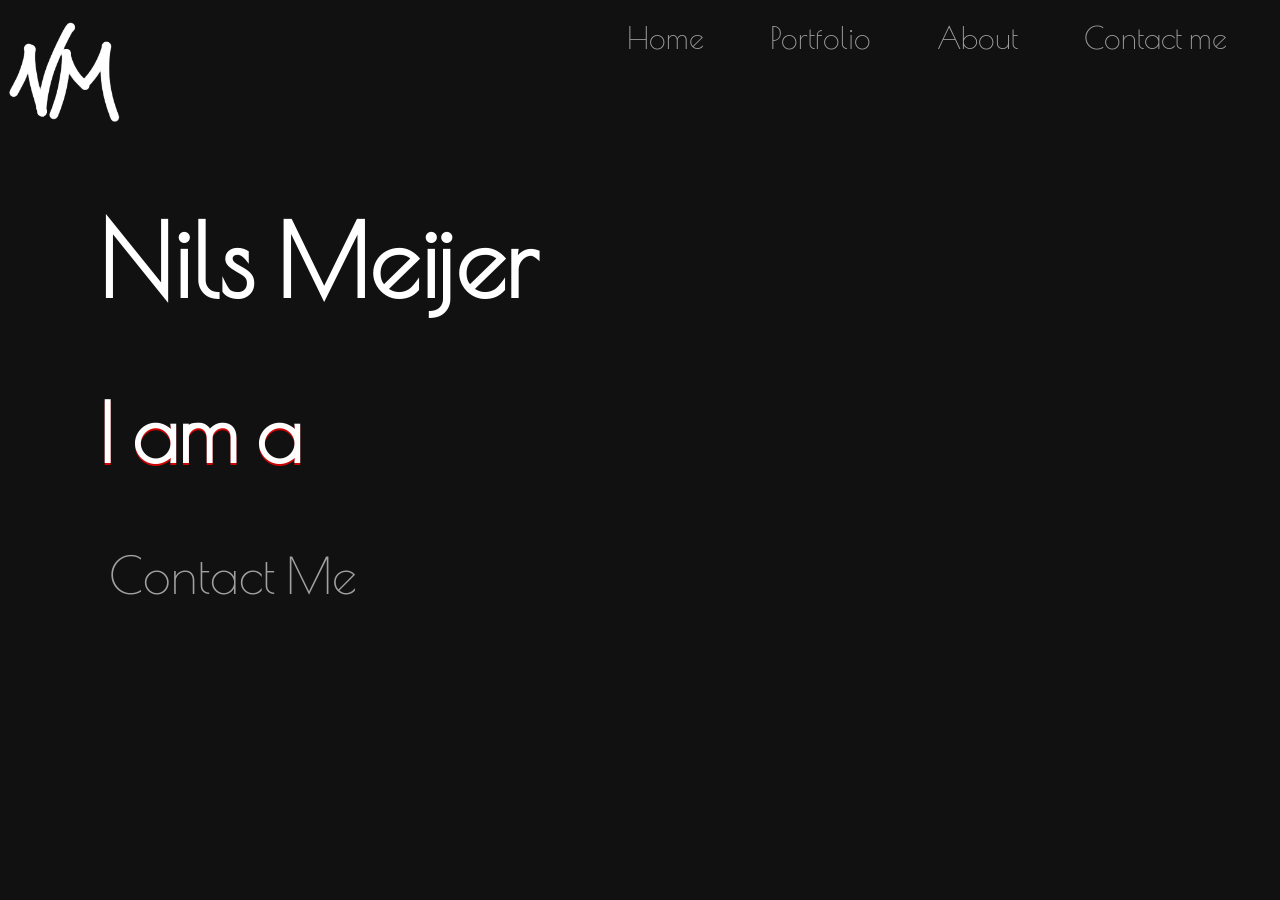
<file: html/index.html>
<!DOCTYPE html>
<html lang="en">

<head>
    <meta charset="UTF-8">
    <meta name="viewport" content="width=device-width, initial-scale=1.0">
    <link rel="stylesheet" type="text/css" href="../style.css">
    <title>Nils Meijer | Home</title>
</head>

<body>
    <div class="index-container">

        <header>
            <div class="logo-container">
                <img src="../Images/logo.png" alt="logo">
            </div>
        </header>

        <nav class="menu">
            <ul>
                <li><a class="nav-link" href="index.html"> Home</a> </li>
                <li><a class="nav-link" href="portfolio.html"> Portfolio</a> </li>
                <li><a class="nav-link" href="about-me.html"> About</a></li>
                <li><a class="nav-link" href="contact-me.html"> Contact me</a></li>
            </ul>
        </nav>

        <main>
            <div class="introduction">
                <h1>Nils Meijer</h1>
                <h2>I am a 
                    <span></span>
                </h2>
                <a class="contact-button" href="contact-me.html">Contact Me</a>
            </div>

        </main>
    </div>
</body>

</html>
</file>
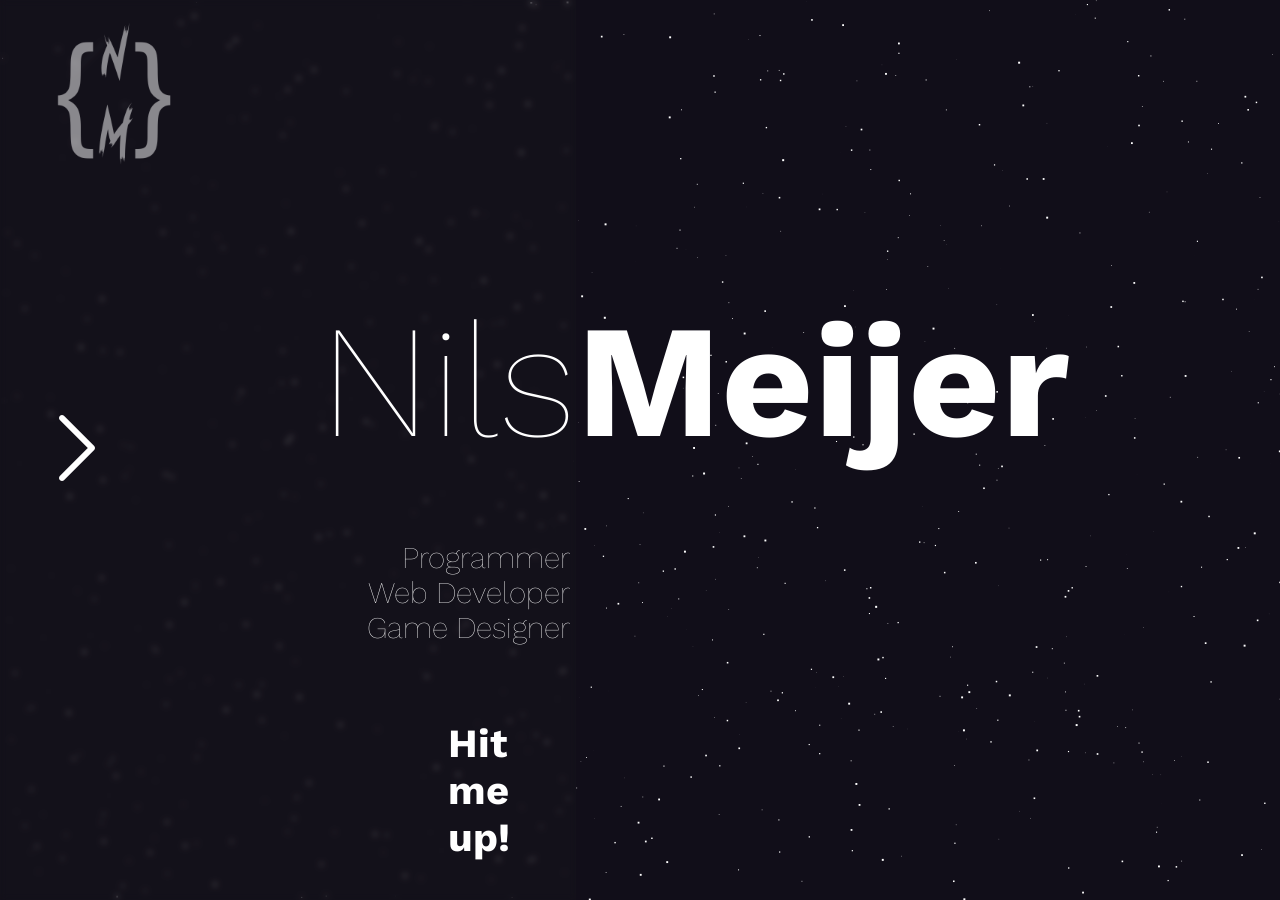
<file: Website/html/index.html>
<!DOCTYPE html>
<html lang="en">

<head>
    <meta charset="UTF-8">
    <meta name="viewport" content="width=device-width, initial-scale=1.0">
    <link rel="stylesheet" href="https://cdnjs.cloudflare.com/ajax/libs/font-awesome/4.7.0/css/font-awesome.min.css">
    <link rel="stylesheet" type="text/css" href="css/style.css">
    <link rel="stylesheet" type="text/css" href="css/menu-style.css">
    <link rel="stylesheet" type="text/css" href="css/index-style.css">
    <link rel="icon" href="logo.png">
    <script src="../Javascript/menuActivation.js"></script>
    <title>Nils Meijer | Home</title>
</head>

<body>
    <canvas id="bgCanvas"></canvas>
    <script src="../Javascript/background.js"></script>
    <header>
        <nav class="navbar">
            <div class="arrow">
                <img src="icons8-expand-arrow-128.png">
            </div>
            <ul class="navbar-nav">
                <li class="nav-item">
                    <a href="index.html" class="nav-link">
                        <i class="fa fa-home" style="font-size: 75px;"></i>
                        <span class="link-text">Home</span>
                    </a>
                </li>

                <li class="nav-item">
                    <a href="portfolio.html" class="nav-link">
                        <i class="fa fa-code" style="font-size: 75px;"></i>
                        <span class="link-text">Portfolio</span>
                    </a>
                </li>

                <li class="nav-item">
                    <a href="about-me.html" class="nav-link">
                        <i class="fa fa-address-card" style="font-size: 85px;"></i>
                        <span class="link-text">About me</span>
                    </a>
                </li>

                <li class="nav-item">
                    <a href="contact-me.html" class="nav-link">
                        <i class="fa fa-envelope" style="font-size: 75px;"></i>
                        <span class="link-text">Contact</span>
                    </a>
                </li>
            </ul>
        </nav>
    </nav>

    <nav class="navbar-mobile">
        <button class="hamburger" onclick="showMenu()">
            <img src="hamburger.png">
        </button>
        <ul class="navbar-nav-mobile">
            <li class="nav-item-mobile">
                <a href="index.html" class="nav-link-mobile">
                    <i class="fa fa-home" style="font-size: 75px;"></i>
                    <span class="link-text-mobile">Home</span>
                </a>
            </li>

            <li class="nav-item-mobile">
                <a href="portfolio.html" class="nav-link-mobile">
                    <i class="fa fa-code" style="font-size: 75px;"></i>
                    <span class="link-text-mobile">Portfolio</span>
                </a>
            </li>

            <li class="nav-item-mobile">
                <a href="about-me.html" class="nav-link-mobile">
                    <i class="fa fa-address-card" style="font-size: 75px;"></i>
                    <span class="link-text-mobile">About me</span>
                </a>
            </li>

            <li class="nav-item-mobile">
                <a href="contact-me.html" class="nav-link-mobile">
                    <i class="fa fa-envelope" style="font-size: 75px;"></i>
                    <span class="link-text-mobile">Contact</span>
                </a>
            </li>
        </ul>
    </nav>
    </header>

    <div class="content-container">
        <div class="blurred-background"></div>

        <div class="logo">
            <a href="index.html" class="nav-link">
                <img src="logo.png" style="width:150px ">
            </a>
        </div>
        
        <div class="introduction">
            <h1 id="first-name">Nils</h1>
            <h1 id="sur-name">Meijer</h1>
            <div id="professions">
                Programmer
                <br>
                Web Developer
                <br>
                Game Designer
            </div>
        </div>

        <a id="contact-button" href="contact-me.html">
            Hit me up!
        </a>
    </div>
</body>
</html>
</file>
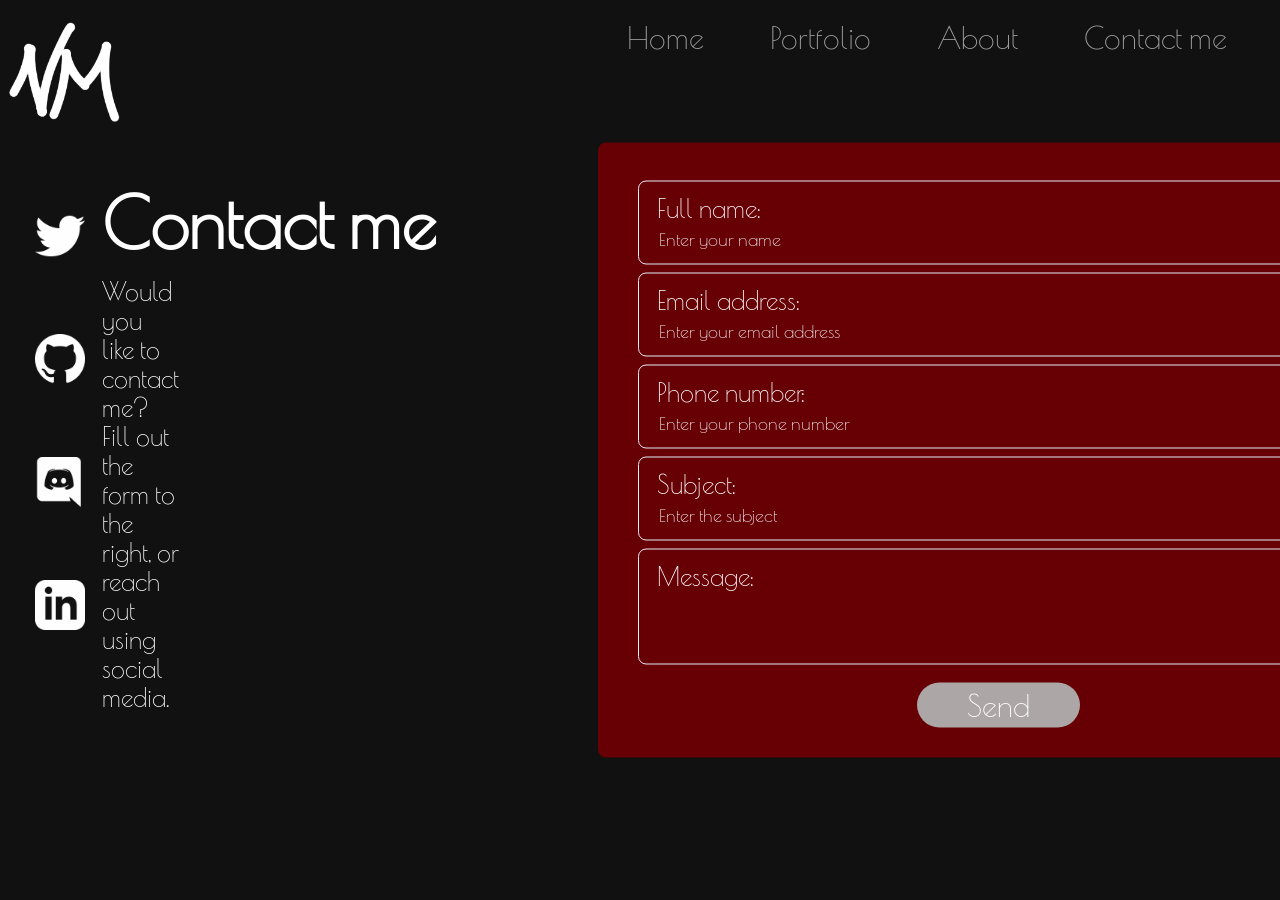
<file: html/contact-me.html>
<!DOCTYPE html>
<html lang="en">

<head>
    <meta charset="UTF-8">
    <meta name="viewport" content="width=device-width, initial-scale=1.0">
    <link rel="stylesheet" type="text/css" href="../style.css">
    <title>Nils Meijer | Contact me</title>
</head>

<body>
    <header>
        <div class="logo-container">
            <img src="../Images/logo.png" alt="logo">
        </div>
    </header>

    <nav class="menu">
        <ul>
            <li><a class="nav-link" href="index.html"> Home</a> </li>
            <li><a class="nav-link" href="portfolio.html"> Portfolio</a> </li>
            <li><a class="nav-link" href="about-me.html"> About</a> </li>
            <li><a class="nav-link" href="contact-me.html"> Contact me</a> </li>
        </ul>
    </nav>

    <main>
        <div class="contact-me">
            <h1>Contact me</h1>
            <p>Would you like to contact me? Fill out the form to the right, or reach out using social media.</p>
            <div class="social-media">
                <ul>
                    <a href="https://twitter.com/NilsGMeijer">
                        <li> <img class="twitter" src="../Images/twitter.png" alt="twitter"> </li>
                    </a>

                    <a href="https://github.com/ngmeijer">
                        <li> <img class="github" src="../Images/github.png" alt="github"> </li>
                    </a>

                    <li> <img class="discord" src="../Images/discord.png" alt="discord"> </li>

                    <a href="https://www.linkedin.com/in/nils-meijer-2a26611a6/">
                        <li> <img class="linkedin" src="../Images/linkedin.png" alt="linkedin"> </li>
                    </a>
                </ul>
            </div>
        </div>

        <div class="contact-form">
            <div class="textbox">
                <label>Full name: </label>
                <input type="text" name="" value="" placeholder="Enter your name">
            </div>

            <div class="textbox">
                <label>Email address: </label>
                <input type="text" name="" value="" placeholder="Enter your email address">
            </div>

            <div class="textbox">
                <label>Phone number: </label>
                <input type="text" name="" value="" placeholder="Enter your phone number">
            </div>

            <div class="textbox">
                <label>Subject: </label>
                <input type="text" name="" value="" placeholder="Enter the subject">
            </div>

            <div class="textbox">
                <label>Message: </label>
                <textarea></textarea>
            </div>
            <a class="send">Send</a>
        </div>
    </main>
</body>

</html>
</file>
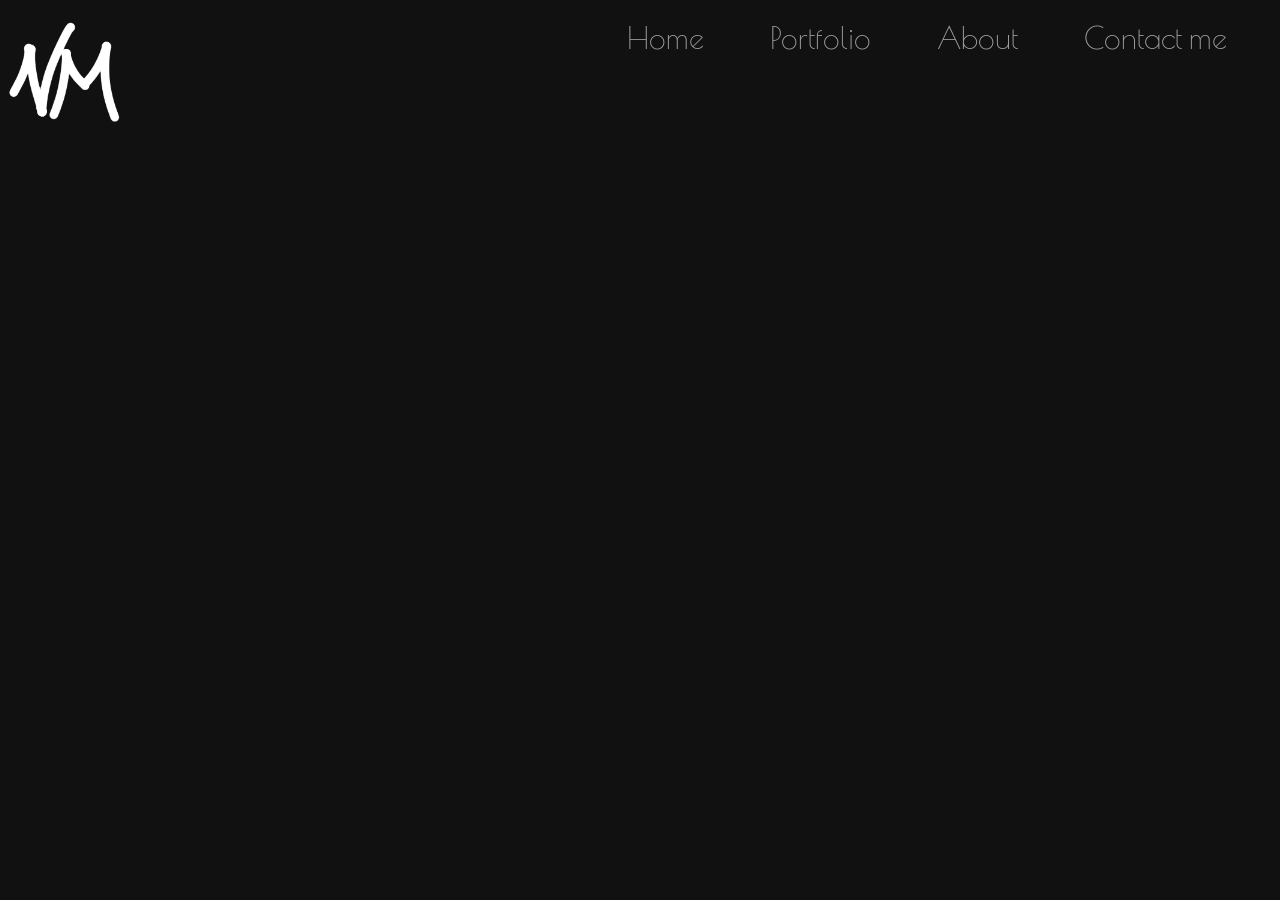
<file: html/portfolio.html>
<!DOCTYPE html>
<html lang="en">

<head>
    <meta charset="UTF-8">
    <meta name="viewport" content="width=device-width, initial-scale=1.0">
    <link rel="stylesheet" type="text/css" href="../style.css">
    <title>Nils Meijer | Portfolio</title>
</head>

<body>
    <div class="project-container">
        <header>
            <div class="logo-container">
                <img src="../Images/logo.png" alt="logo">
            </div>
        </header>

        <nav class="menu">
            <ul>
                <li><a class="nav-link" href="index.html"> Home</a> </li>
                <li><a class="nav-link" href="portfolio.html"> Portfolio</a> </li>
                <li><a class="nav-link" href="about-me.html"> About</a> </li>
                <li><a class="nav-link" href="contact-me.html"> Contact me</a> </li>
            </ul>
        </nav>

        <main>
            <div class="projects">
                <h1 test></h1>
            </div>

        </main>
    </div>
</body>

</html>
</file>
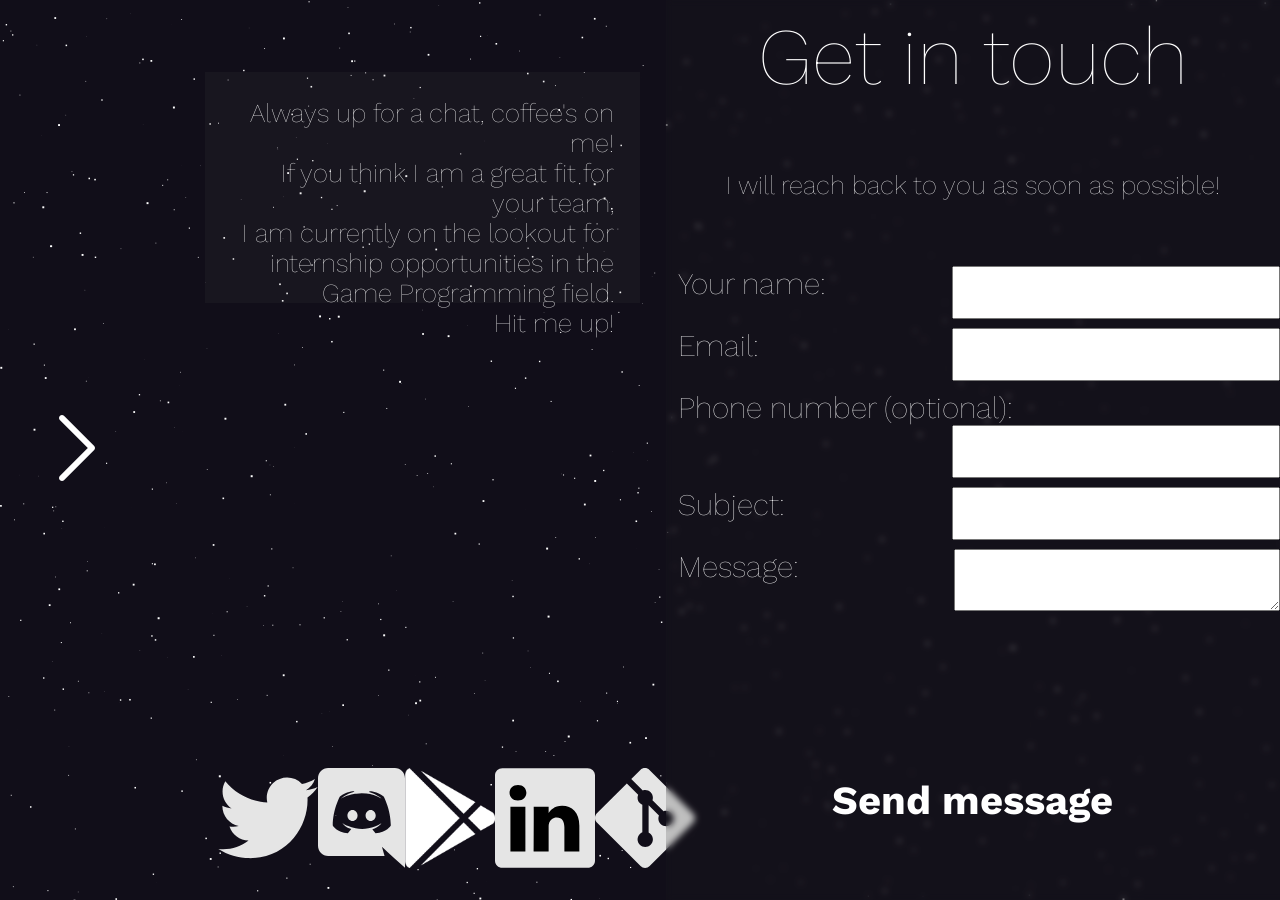
<file: Website/html/contact-me.html>
<!DOCTYPE html>
<html lang="en">
  <head>
    <meta charset="UTF-8" />
    <meta name="viewport" content="width=device-width, initial-scale=1.0" />
    <link
      rel="stylesheet"
      href="https://cdnjs.cloudflare.com/ajax/libs/font-awesome/4.7.0/css/font-awesome.min.css"
    />
    <link rel="stylesheet" type="text/css" href="css/style.css" />
    <link rel="stylesheet" type="text/css" href="css/contact-me-style.css" />
    <link rel="stylesheet" type="text/css" href="css/menu-style.css" />
    <link rel="icon" href="logo.png" />
    <script href="contact-form.php"></script>
    <script src="../Javascript/menuActivation.js"></script>
    <title>Nils Meijer | Contact me</title>
  </head>

  <body>
    <canvas id="bgCanvas"></canvas>
    <script src="../Javascript/background.js"></script>
    <header>
      <nav class="navbar">
        <div class="arrow">
          <img src="icons8-expand-arrow-128.png" />
        </div>
        <ul class="navbar-nav">
          <li class="nav-item">
            <a href="index.html" class="nav-link">
              <i class="fa fa-home" style="font-size: 75px"></i>
              <span class="link-text">Home</span>
            </a>
          </li>

          <li class="nav-item">
            <a href="portfolio.html" class="nav-link">
              <i class="fa fa-code" style="font-size: 75px"></i>
              <span class="link-text">Portfolio</span>
            </a>
          </li>

          <li class="nav-item">
            <a href="about-me.html" class="nav-link">
              <i class="fa fa-address-card" style="font-size: 85px"></i>
              <span class="link-text">About me</span>
            </a>
          </li>

          <li class="nav-item">
            <a href="contact-me.html" class="nav-link">
              <i class="fa fa-envelope" style="font-size: 75px"></i>
              <span class="link-text">Contact</span>
            </a>
          </li>
        </ul>
      </nav>

      <nav class="navbar-mobile">
        <button class="hamburger" onclick="showMenu()">
          <img src="hamburger.png" />
        </button>
        <ul class="navbar-nav-mobile">
          <li class="nav-item-mobile">
            <a href="index.html" class="nav-link-mobile">
              <i class="fa fa-home" style="font-size: 75px"></i>
              <span class="link-text-mobile">Home</span>
            </a>
          </li>

          <li class="nav-item-mobile">
            <a href="portfolio.html" class="nav-link-mobile">
              <i class="fa fa-code" style="font-size: 75px"></i>
              <span class="link-text-mobile">Portfolio</span>
            </a>
          </li>

          <li class="nav-item-mobile">
            <a href="about-me.html" class="nav-link-mobile">
              <i class="fa fa-address-card" style="font-size: 75px"></i>
              <span class="link-text-mobile">About me</span>
            </a>
          </li>

          <li class="nav-item-mobile">
            <a href="contact-me.html" class="nav-link-mobile">
              <i class="fa fa-envelope" style="font-size: 75px"></i>
              <span class="link-text-mobile">Contact</span>
            </a>
          </li>
        </ul>
      </nav>
    </header>

    <div class="content-container">
      <div id="social-media">
        <div class="platform">
          <img
            src="../Logos/Social Media/twitter.svg"
            height="100"
            width="100"
            color="white"
          />
          <a href="https://twitter.com/NilsGMeijer" target="_blank"></a>
        </div>
        <div class="platform">
          <img src="../Logos/Social Media/discord.svg" height="100" />
          <a target="_blank"></a>
        </div>

        <div class="platform">
          <img src="../Logos/Social Media/playstore.png" height="100" />
          <a
            href="https://play.google.com/store/apps/developer?id=Meijer+Games"
            target="_blank"
          ></a>
        </div>

        <div class="platform">
          <img src="../Logos/Social Media/linkedin.svg" height="100" />
          <a
            href="https://www.linkedin.com/in/nilsmeijer1/"
            target="_blank"
          ></a>
        </div>

        <div class="platform">
          <img src="../Logos/Social Media/git.svg" height="100" />
          <a href="https://github.com/ngmeijer" target="_blank"></a>
        </div>
      </div>

      <div id="invitation">
        <div id="background">
          Always up for a chat, coffee's on me!
          <br />
          If you think I am a great fit for your team, <br />
          I am currently on the lookout for internship opportunities in the Game
          Programming field. <br />
          Hit me up!
        </div>
      </div>

      <form class="contact-form" action="contact-form.php" method="post">
        <div class="cf-background"></div>
        <h1>Get in touch</h1>
        <h2>I will reach back to you as soon as possible!</h2>
        <div class="input-container">
          <label>Your name: </label>
          <input
            type="text"
            class="cf-text"
            name="name"
            placeholder=""
            required
          />
        </div>

        <div class="input-container">
          <label>Email: </label>
          <input
            type="text"
            class="cf-text"
            name="email"
            placeholder=""
            required
          />
        </div>

        <div class="input-container">
          <label>Phone number (optional): </label>
          <input type="text" class="cf-text" name="phone" placeholder="" />
        </div>

        <div class="input-container">
          <label>Subject: </label>
          <input
            type="text"
            class="cf-text"
            name="subject"
            placeholder=""
            required
          />
        </div>

        <div class="input-container">
          <label>Message: </label>
          <textarea
            class="cf-text"
            name="message"
            placeholder=""
            required
          ></textarea>
        </div>

        <button class="cf-button" type="submit" name="submit">
          Send message
        </button>
      </form>
    </div>
  </body>
</html>
</file>
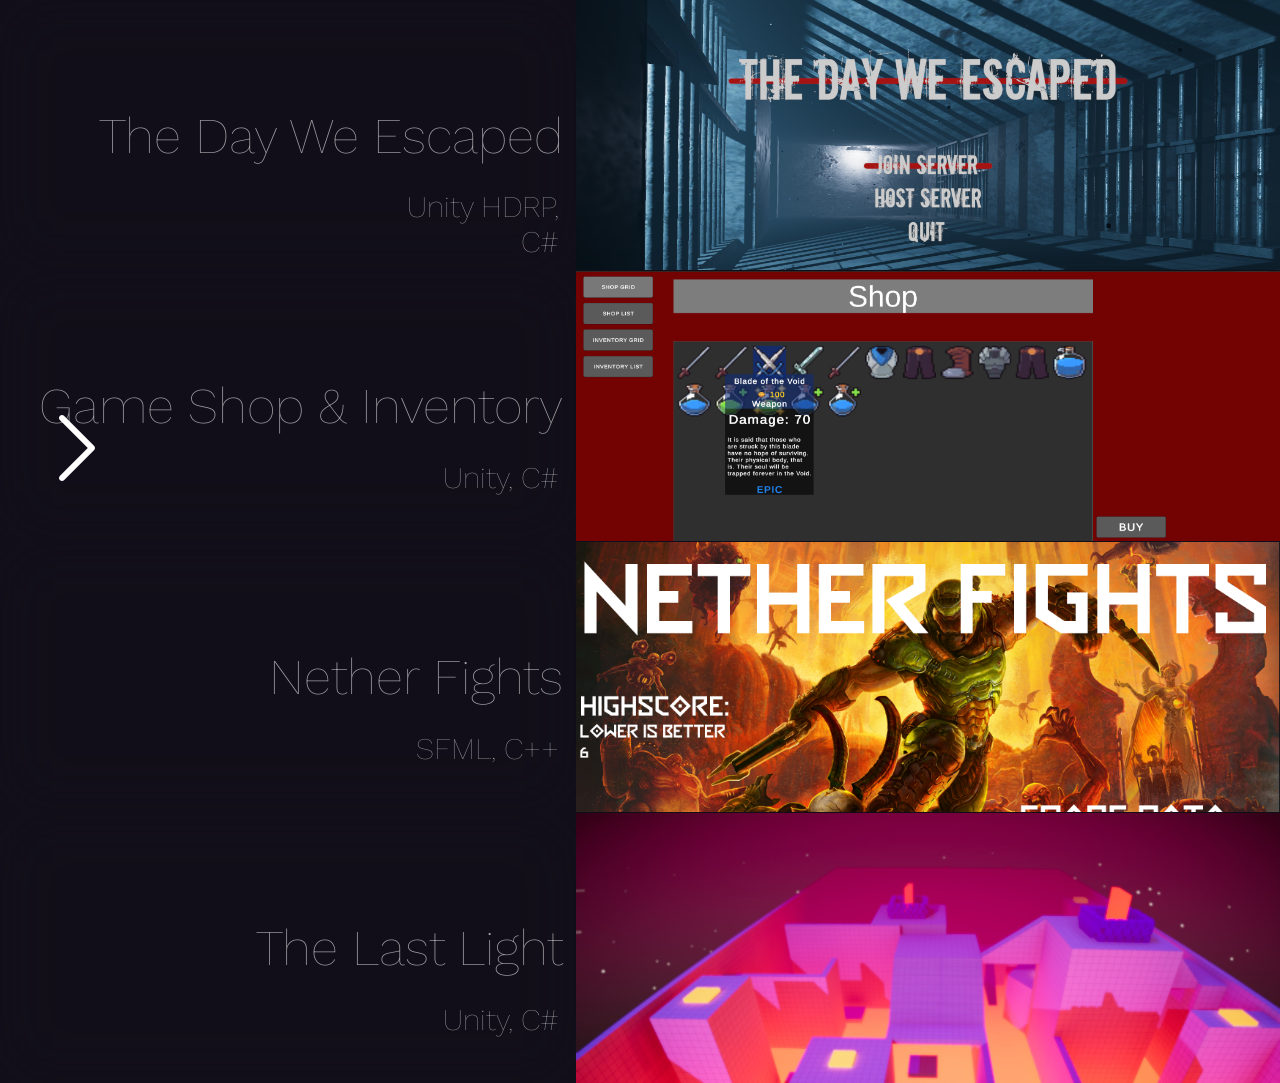
<file: Website/html/portfolio.html>
<!DOCTYPE html>
<html lang="en">
  <head>
    <meta charset="UTF-8" />
    <meta name="viewport" content="width=device-width, initial-scale=1.0" />
    <link
      rel="stylesheet"
      href="https://cdnjs.cloudflare.com/ajax/libs/font-awesome/4.7.0/css/font-awesome.min.css"
    />
    <link rel="stylesheet" type="text/css" href="css/style.css" />
    <link rel="stylesheet" type="text/css" href="css/menu-style.css" />
    <link rel="stylesheet" type="text/css" href="css/portfolio-style.css" />
    <link rel="icon" href="logo.png">
    <script src="../Javascript/modalActivation.js"></script>
    <script src="../Javascript/menuActivation.js"></script>

    <title>Nils Meijer | Portfolio</title>
  </head>

  <body>
    <canvas id="bgCanvas"></canvas>
    <div class="bg-fade"></div>
    <header>
      <nav class="navbar">
        <div class="arrow">
          <img src="icons8-expand-arrow-128.png" />
        </div>
        <ul class="navbar-nav">
          <li class="nav-item">
            <a href="index.html" class="nav-link">
              <i class="fa fa-home" style="font-size: 75px"></i>
              <span class="link-text">Home</span>
            </a>
          </li>

          <li class="nav-item">
            <a href="portfolio.html" class="nav-link">
              <i class="fa fa-code" style="font-size: 75px"></i>
              <span class="link-text">Portfolio</span>
            </a>
          </li>

          <li class="nav-item">
            <a href="about-me.html" class="nav-link">
              <i class="fa fa-address-card" style="font-size: 85px"></i>
              <span class="link-text">About me</span>
            </a>
          </li>

          <li class="nav-item">
            <a href="contact-me.html" class="nav-link">
              <i class="fa fa-envelope" style="font-size: 75px"></i>
              <span class="link-text">Contact</span>
            </a>
          </li>
        </ul>
      </nav>

      <nav class="navbar-mobile">
        <button class="hamburger" onclick="showMenu()">
          <img src="hamburger.png" />
        </button>
        <ul class="navbar-nav-mobile">
          <li class="nav-item-mobile">
            <a href="index.html" class="nav-link-mobile">
              <i class="fa fa-home" style="font-size: 75px"></i>
              <span class="link-text-mobile">Home</span>
            </a>
          </li>

          <li class="nav-item-mobile">
            <a href="portfolio.html" class="nav-link-mobile">
              <i class="fa fa-code" style="font-size: 75px"></i>
              <span class="link-text-mobile">Portfolio</span>
            </a>
          </li>

          <li class="nav-item-mobile">
            <a href="about-me.html" class="nav-link-mobile">
              <i class="fa fa-address-card" style="font-size: 75px"></i>
              <span class="link-text-mobile">About me</span>
            </a>
          </li>

          <li class="nav-item-mobile">
            <a href="contact-me.html" class="nav-link-mobile">
              <i class="fa fa-envelope" style="font-size: 75px"></i>
              <span class="link-text-mobile">Contact</span>
            </a>
          </li>
        </ul>
      </nav>
    </header>

    <div class="content-container">
      <!--The Day We Escaped-->
      <div class="modal">
        <div class="modal-background">
          <h1>The Day We Escaped</h1>
          <p>
            The 3rd project in my 2nd year, and the first one where we were free
            to make what we wanted, in every possible creative way.
          </p>

          <pre>
    “A first person co-op puzzle game where the player 
    needs to escape from a Soviet lab together with another player. 
    Do your best to solve the puzzles, evade the enemies and 
    get out together. You will really need to rely on 
    each other to find a way out, but will everything be
    as it seems?”
        </pre
          >

          <h2>Technical aspects</h2>
          <ul>
            <li>Unity Photon multiplayer</li>
            <li>NavMesh AI</li>
            <li>AI Field of View</li>
          </ul>

          <img src="Images/TDWE.png" />
          <button class="modal-close" onclick="closeModal(0)">&times</button>
        </div>
      </div>
      <div class="portfolio-container">
        <button class="modal-button" onclick="showModal(0)"></button>
        <div class="portfolio-item">
          <div class="portfolio-item-blur-background">
            <div class="portfolio-item-name">The Day We Escaped</div>
            <h2>Unity HDRP, C#</h2>
          </div>
          <div class="portfolio-item-image">
            <img src="Images/TDWE.png" />
          </div>
        </div>
      </div>

      <div class="modal">
        <div class="modal-background">
          <h1>Game Shop & Inventory</h1>
          <p>
            The end-assignment of the Software Architecture course. The goal was
            to learn how to write a clean & maintainable codebase, written in
            C#.
          </p>

          <h2>Technical aspects</h2>
          <ul>
            <li>Abstract Factory pattern</li>
            <li>Observer pattern</li>
            <li>Singleton pattern</li>
          </ul>

          <img src="Images/GameShopScreenshot.png" />
          <button class="modal-close" onclick="closeModal(1)">&times</button>
        </div>
      </div>
      <div class="portfolio-container">
        <button class="modal-button" onclick="showModal(1)"></button>
        <div class="portfolio-item">
          <div class="portfolio-item-blur-background">
            <div class="portfolio-item-name">Game Shop & Inventory</div>
            <h2>Unity, C#</h2>
          </div>
          <div class="portfolio-item-image">
            <img src="Images/GameShopScreenshot.png" />
          </div>
        </div>
      </div>

      <div class="modal">
        <div class="modal-background">
          <h1>Nether Fights</h1>
          <p>
            This game was the end result of one of my 2nd year courses, C++
            Programming. It was my first introduction to C++, so it was quite
            the task to make a working 2D fighter game (the given theme).
            Because I wanted it to be a presentable portfolio piece, I decided,
            when starting with the assignment, to give the theme a twist.
          </p>

          <p>
            At the time, I was playing the new DOOM Eternal, hence the DOOM
            theme.
          </p>
          <img src="Images/NetherFights.png" />
          <button class="modal-close" onclick="closeModal(2)">&times</button>
        </div>
      </div>
      <div class="portfolio-container">
        <button class="modal-button" onclick="showModal(2)"></button>
        <div class="portfolio-item">
          <div class="portfolio-item-blur-background">
            <div class="portfolio-item-name">Nether Fights</div>
            <h2>SFML, C++</h2>
          </div>
          <div class="portfolio-item-image">
            <img src="Images/NetherFights.png" />
          </div>
        </div>
      </div>

      <div class="modal">
        <div class="modal-background">
          <h1>The Last Light</h1>
          <p>Write some text here</p>
          <img src="Images/thelastlight.jpg" />
          <div class="git-repo">
            <img src="../Logos/Social Media/git.svg" height="100" />
            <a href="https://github.com/ngmeijer" target="_blank"></a>
          </div>
          <button class="modal-close" onclick="closeModal(3)">&times</button>
        </div>
      </div>
      <div class="portfolio-container">
        <button class="modal-button" onclick="showModal(3)"></button>
        <div class="portfolio-item">
          <div class="portfolio-item-blur-background">
            <div class="portfolio-item-name">The Last Light</div>
            <h2>Unity, C#</h2>
          </div>
          <div class="portfolio-item-image">
            <img src="Images/thelastlight.jpg" />
          </div>
        </div>
      </div>
    </div>
  </body>
</html>
</file>
<file: style.css>
@import url("https://fonts.googleapis.com/css?family=Poiret+One&display=swap");
/* color palette Black/red
Chinese black: #111111
Chinese black 2: #161616
Eerie black: #1C1C1C
Lust red: #E31C25
UE red: #BB000E
*/
.introduction {
  position: absolute;
  top: 15%;
  margin-left: 7%;
  margin-right: 35%;
  color: white;
}

.introduction h1 {
  font-size: 100px;
}

.introduction h2 {
  font-size: 80px;
  text-shadow: 0 2px 0 rgba(255, 0, 0, 0.8);
}

.introduction .contact-button {
  position: relative;
  top: 0px;
  left: -5%;
  font-size: 50px;
  width: 180px;
  height: 50px;
  padding: 8px;
  margin: 25px;
  text-decoration: none;
  color: white;
  opacity: 60%;
  border-radius: 40px;
  -webkit-transition: left 0.5s, background-color 0.5s;
  transition: left 0.5s, background-color 0.5s;
}

.introduction .contact-button:hover {
  opacity: 100%;
  background-color: white;
  color: black;
  left: 20px;
}

.introduction span {
  position: relative;
  top: 0px;
  font-size: 80px;
}

.introduction span:before {
  content: '';
  -webkit-animation: jobAnimation infinite 8s;
          animation: jobAnimation infinite 8s;
}

@-webkit-keyframes jobAnimation {
  0% {
    content: 'Web Developer';
  }
  33% {
    content: 'Programmer';
  }
  66% {
    content: 'Game Designer';
  }
  100% {
    content: 'Web Developer';
  }
}

@keyframes jobAnimation {
  0% {
    content: 'Web Developer';
  }
  33% {
    content: 'Programmer';
  }
  66% {
    content: 'Game Designer';
  }
  100% {
    content: 'Web Developer';
  }
}

.menu ul {
  position: fixed;
  top: -10px;
  right: 20px;
  color: white;
  display: -webkit-inline-box;
  display: -ms-inline-flexbox;
  display: inline-flex;
  list-style-type: none;
  font-size: 30px;
}

.nav-link {
  position: relative;
  top: 0px;
  width: 180px;
  height: 50px;
  padding: 8px;
  margin: 25px;
  text-decoration: none;
  color: white;
  opacity: 60%;
  border-radius: 40px;
  -webkit-transition: top 0.5s, background-color 0.5s;
  transition: top 0.5s, background-color 0.5s;
}

.nav-link:hover {
  opacity: 100%;
  background-color: white;
  color: black;
  top: 20px;
  height: 70px;
}

.about-me {
  position: absolute;
  top: 15%;
  margin-left: 7%;
  margin-right: 65%;
  color: white;
}

.about-me h1 {
  font-size: 70px;
}

.about-me p {
  font-size: 25px;
}

.photo {
  position: absolute;
  background-color: white;
  margin: 100px;
  padding-bottom: 400px;
  padding-right: 200px;
  left: 420px;
  top: 80px;
}

.social-media {
  position: absolute;
  top: 160px;
  left: -40px;
}

.social-media li {
  list-style: none;
}

.social-media img {
  margin: 35px;
  height: 50px;
  -webkit-box-orient: vertical;
  -webkit-box-direction: normal;
      -ms-flex-direction: column;
          flex-direction: column;
}

.social-media.social-media img:hover {
  -webkit-transform: scale(1.4) translate(30%) rotate(-15deg);
          transform: scale(1.4) translate(30%) rotate(-15deg);
}

.twitter, .github, .discord, .linkedin {
  -webkit-transition: 0.1s linear;
  transition: 0.1s linear;
  cursor: pointer;
}

.contact-me h1, .contact-me p {
  position: absolute;
  left: 8%;
  color: white;
}

.contact-me h1 {
  top: 15%;
  font-size: 70px;
}

.contact-me p {
  top: 28%;
  font-size: 25px;
  margin-right: 1100px;
}

/*Contact form*/
.contact-form {
  width: 85%;
  max-width: 800px;
  background: #660005;
  position: absolute;
  top: 50%;
  left: 78%;
  -webkit-transform: translate(-50%, -50%);
          transform: translate(-50%, -50%);
  padding: 30px 40px;
  -webkit-box-sizing: border-box;
          box-sizing: border-box;
  border-radius: 8px;
  text-align: center;
}

.textbox {
  border: 1px solid #e5ecf3;
  margin: 8px 0;
  padding: 12px 18px;
  border-radius: 8px;
}

.textbox label {
  display: block;
  text-align: left;
  color: white;
  font-size: 25px;
}

.textbox input, .textbox textarea {
  width: 100%;
  border: none;
  background: none;
  outline: none;
  font-size: 23px;
  color: #ece6e6;
}

.textbox.textbox ::-webkit-input-placeholder {
  color: white;
  font-size: 18px;
}

.textbox.textbox :-ms-input-placeholder {
  color: white;
  font-size: 18px;
}

.textbox.textbox ::-ms-input-placeholder {
  color: white;
  font-size: 18px;
}

.textbox.textbox ::placeholder {
  color: white;
  font-size: 18px;
}

.send {
  display: inline-block;
  background: #aca6a6;
  padding: 5px 50px;
  margin-top: 10px;
  color: white;
  cursor: pointer;
  font-size: 30px;
  border-radius: 30px;
}

.send:hover {
  background-color: #BB000E;
  color: white;
}

* {
  font-family: 'Poiret One', cursive;
}

body {
  background-color: #111111;
  overflow-x: hidden;
  -webkit-animation: pageTransition 0.75s;
          animation: pageTransition 0.75s;
}

@-webkit-keyframes pageTransition {
  from {
    opacity: 0;
  }
  to {
    opacity: 1;
  }
}

@keyframes pageTransition {
  from {
    opacity: 0;
  }
  to {
    opacity: 1;
  }
}

::-webkit-scrollbar {
  background-color: black;
}

::-webkit-scrollbar ::-webkit-scrollbar-thumb {
  background-color: grey;
}

::-webkit-scrollbar ::-webkit-scrollbar-track {
  background-color: black;
}

header {
  color: white;
}

.logo-container img {
  top: -10px;
  height: 120px;
}

/* No CSS */
/*# sourceMappingURL=style.css.map */
</file>
<file: Website/html/css/style.css>
@import url('https://fonts.googleapis.com/css2?family=Work+Sans:wght@100&display=swap');

* 
{
  color:white;
  font-weight: 100;
}

:root{
  font-size: 20px;
  --primary-font: 'Work Sans', sans-serif;
  font-family: var(--primary-font);
  --text-primary:white;
  --text-secondary:rgb(255, 255, 255);
  --icon-color:rgb(201, 201, 201);
  --bg-primary:hsla(0, 0%, 13%, 0.192);
  --bg-secondary:rgba(255, 0, 0, 0);
  --transition-speed: 700ms;
  font-weight: 400;
}

body::-webkit-scrollbar{
  width:0.25rem;
}

body::-webkit-scrollbar-track{
  background:#1e1e24;
}

body::-webkit-scrollbar-thumb{
  background:#483285;
}

body{
  -ms-overflow-style: none;  /* IE and Edge */
  scrollbar-width: none;  /* Firefox */
  height:100%;
  margin:0;
  padding:0;
  animation-name: fade-in;
  animation-duration: 0.5s;
}

@keyframes fade-in{
  0%{
    opacity:0;
  }

  100%{
    opacity: 1;
  }
}

body, html
{
  margin: 0;
  padding: 0;
  height: 100%;
  background-color: #110E19;
  overflow: hidden;
}

#bgCanvas{
  position:absolute;
  
  width:100%;
  height:100%;
}
</file>
<file: Website/html/css/menu-style.css>
.navbar {
  z-index: 300;
  position: absolute;
  left: -11vw;
  display: flex;
  align-items: center;
  transition: all 0.5s ease-in-out;
}

.navbar {
  width: 17rem;
  height: 100vh;
}

.navbar-mobile {
  display: none;
}

.navbar:hover .link-text {
  opacity: 1;
}

.bg-fade {
  display: block;
  position: absolute;
  width: 100%;
  height: 100%;
  background: rgba(0, 0, 0, 0);
  z-index: 50;
  transition: all 0.5s ease-in;
}

.navbar-nav {
  list-style: none;
  padding: 0;
  margin: 0;
  display: flex;
  position: absolute;
  left: 1vw;
  flex-direction: column;
}

.arrow {
  position: absolute;
  left: 12vw;
  transition: 1s;
  animation-name: arrow-idle;
  animation-duration: 1s;
  animation-iteration-count: infinite;
}

@keyframes arrow-idle {
  0% {
    transform: translateX(0vw);
  }

  50% {
    transform: translateX(1.5vw);
  }

  100% {
    transform: translateX(0vw);
  }
}

.nav-item {
  position: relative;
}

.nav-link {
  text-decoration: none;
  display: flex;
  float: left;
  align-items: center;
  height: 5rem;
  color: var(--text-primary);
  filter: grayscale(100%) opacity(0.5);
  transition: 0.1s ease-in-out;
}

.navbar:hover {
  left: 1vw;
}

.navbar:hover .bg-fade {
  color: rgba(0, 0, 0, 1);
}

.navbar:hover .arrow {
  animation-play-state: paused;
}

.nav-link:hover {
  filter: grayscale(0%) opacity(1);
  background: var(--bg-secondary);
  color: var(--text-secondary);
}

.nav-link:hover .link-text {
  color: var(--text-secondary);
}

.link-text {
  color: var(--text-primary);
  opacity: 0;
  margin-left: 1rem;
}

.nav-link i {
  display: flex;
  justify-content: center;
  width: 5vw;
}

.fa-primary,
.fa-secondary {
  transition: var(--transition-speed);
}

/* Small screens */
@media only screen and (max-width: 600px) {
  .navbar {
    bottom: 0;
    width: 100vw;
    height: 5rem;
  }

  .logo {
    display: none;
  }

  .navbar-nav {
    flex-direction: row;
  }

  .nav-link {
    justify-content: center;
  }

  main {
    margin: 0;
  }
}

/* Extra small devices (phones, 600px and down) */
@media only screen and (max-width: 600px) {
  .hamburger {
    position:fixed;
    bottom: 3vh;
    background: none;
    border: none;
  }

  .hamburger:focus {
    outline: none;
    border: none;
  }

  .navbar {
    display: none;
  }

  .navbar-mobile {
    position: absolute;
    width: 100vw;
    height: 100vh;
    bottom: 0vh;
    display: flex;
    justify-content: center;
    z-index: 1000;
  }

  .hamburger:focus ~ .navbar-nav-mobile {
    display: flex;
  }

  .navbar-nav-mobile {
    padding: 0;
    margin: 0;
    list-style-type: none;
    width: 100%;
    display: none;
    flex-direction: column;
    align-items: center;
    position: absolute;
    bottom: 15vh;
  }

  .link-text-mobile {
    position: absolute;
    top: 0vh;
    left: -25%;
    width: 150%;
    opacity: 1;
    text-align: center;
  }

  .nav-item-mobile i {
    position: relative;
    margin-top: 20%;
    width: 100%;
  }

  .nav-item-mobile {
    position: relative;
    opacity: 1;
    margin-top: 2.5%;
  }
}

/* Small devices (portrait tablets and large phones, 600px and up) */
@media only screen and (min-width: 600px) {
}

/* Medium devices (landscape tablets, 768px and up) */
@media only screen and (min-width: 768px) {
}

/* Large devices (laptops/desktops, 992px and up) */
@media only screen and (min-width: 992px) {
}

/* Extra large devices (large laptops and desktops, 1200px and up) */
@media only screen and (min-width: 1200px) {
}
</file>
<file: Website/html/css/index-style.css>
.content-container {
  position: absolute;
}

.logo {
  position: absolute;
  left: 3vw;
  top: 5vh;
  width: 100%;
}

.blurred-background {
  width: 45vw;
  height: 100vh;
  background: var(--bg-primary);
  backdrop-filter: blur(3px);
  -webkit-backdrop-filter: blur(3px);
}

.introduction {
  display: flex;
  position: absolute;
  top: 20vh;
}

#first-name {
  position: fixed;
  right: 55vw;
  font-size: 8rem;
}

#sur-name {
  position: fixed;
  left: 45vw;
  font-size: 8rem;
  font-weight: bold;
  margin-right: 0.5vw;
}

#professions {
  position: fixed;
  text-align: right;
  top: 60vh;
  right: 55vw;
  font-size: 1.5rem;
  margin-right: 0.5vw;
}

#contact-button {
  position: absolute;
  top: 80vh;
  left: 35vw;
  font-size: 2rem;
  font-weight: bold;
  text-decoration: none;
  transition: all var(--transition-speed) ease-in-out;
}

#contact-button:hover {
  left: 30vw;
}

/* Extra small devices (phones, 600px and down) */
@media only screen and (max-width: 600px) {
  .introduction {
    position:absolute;
    top:30vh;
    width:100vw;
    height:20%;
  }

  #first-name {
    left:10vw;
    font-size: 3.5rem;
  }

  #sur-name {
    left:41vw;
    font-size: 3.5rem;
  }

  #professions {
    width:100vw;
    right:60vw;
    font-size: 1rem;
  }

  .blurred-background{
    width:41vw;
  }

  #contact-button{
    display:none;
  }
}

/* Small devices (portrait tablets and large phones, 600px and up) */
@media only screen and (min-width: 600px) {
}

/* Medium devices (landscape tablets, 768px and up) */
@media only screen and (min-width: 768px) {
}

/* Large devices (laptops/desktops, 992px and up) */
@media only screen and (min-width: 992px) {
}

/* Extra large devices (large laptops and desktops, 1200px and up) */
@media only screen and (min-width: 1200px) {
}
</file>
<file: Website/html/css/contact-me-style.css>
/* //////// */
#social-media {
  position: absolute;
  bottom: 3vh;
  left: 17vw;
  display: flex;
  justify-content: space-around;
  width: 35vw;
}

.platform {
  transition: all 0.3s ease-in-out;
}

.platform img {
  position: relative;
  margin: 0;
}

.platform > a {
  position: absolute;
  top: 0%;
  display: block;
  width: 15%;
  height: 100%;
}

.platform:hover {
  transform: translateY(-3vh);
}

.platform:hover > a {
  width: 100%;
}

#invitation {
  position: absolute;
  top: 8vh;
  left: 16vw;
  text-align: right;
  font-size: 1.3rem;
}

#invitation > #background {
  width: 30vw;
  height: 20vh;
  background: rgba(93, 93, 94, 0.1);
  padding: 2vw;
}

.contact-form {
  display: flex;
  flex-direction: column;
  float: right;
  justify-content: center;
  background: var(--bg-primary);
  border-radius: 0.5rem;
  width: 48vw;
  height: 100vh;
  padding-left: 3vw;
  z-index: 0;
}

.cf-background {
  position: absolute;
  width: 100%;
  height: 100%;
  background: var(--bg-primary);
  backdrop-filter: blur(3px);
  -webkit-backdrop-filter: blur(3px);
}

.contact-form h1 {
  text-align: center;
  position: relative;
  top: -10vh;
  font-size: 4rem;
  margin: 0;
}

.contact-form h2 {
  text-align: center;
  position: relative;
  top: -5vh;
  font-size: 1.3rem;
}

.contact-form input,
textarea {
  float: right;
  width: 25vw;
  margin-bottom: 1vh;
  margin-left: 1vw;
  font-size: 2rem;
}

.input-container {
  position: relative;
}

.contact-form label {
  position: relative;
  left: 1vw;
  font-size: 1.5rem;
}

.cf-text {
  font-family: var(--primary-font);
  font-weight: bold;
  color: black;
  font-size: 1.2rem;
}

.cf-button {
  position: relative;
  top: 10vh;
  float: right;
  display: flex;
  justify-content: center;
  align-items: center;

  padding-top: 10vh;
  padding-bottom: 10vh;

  width: 100%;
  max-height: 9vh;
  font-size: 2rem;
  background: none;
  border: none;
  transition: all 0.3s ease-in-out;
  font-family: var(--primary-font);
  font-weight: bold;
}

.cf-button:hover {
  font-size: 2.5rem;
}

.cf-button:active {
  outline: none;
}

/* Extra small devices (phones, 600px and down) */
@media only screen and (max-width: 600px) {
  body{
    overflow-y:scroll;
    -webkit-overflow-scrolling: touch;
  }
  
  .content-container {
    width: 100%;
    height: 100%;
  }

  #social-media {
    width: 100%;
    display: flex;
    flex-direction: row;
    flex-wrap: wrap;
    top: 22%;
    height: 29%;
    left:0%;
    margin:0;
  }

  .platform {
    display:block;
    width:28%;
    margin-top: 2vh;
  }

  .platform img{
    display: block;
    margin-left: auto;
    margin-right: auto;
    width: 100%;  
  }

  #invitation {
    width: 100%;
    left: 0%;
    top: 0%;
    font-size: 1rem;
    margin: 0;
  }

  #invitation > #background {
    width: 96%;
    top: 0%;
    left: -10%;
  }

  .contact-form {
    display: flex;
    position:absolute;
    left:0%;
    top:65%;
    width:100%;
  }
}

/* Small devices (portrait tablets and large phones, 600px and up) */
@media only screen and (min-width: 600px) {
}

/* Medium devices (landscape tablets, 768px and up) */
@media only screen and (min-width: 768px) {
}

/* Large devices (laptops/desktops, 992px and up) */
@media only screen and (min-width: 992px) {
}

/* Extra large devices (large laptops and desktops, 1200px and up) */
@media only screen and (min-width: 1200px) {
}
</file>
<file: Website/html/css/portfolio-style.css>
body {
  overflow-y: scroll;
}

.title {
  display: flex;
  justify-content: center;
  font-size: 5rem;
  width: 50vw;
}

.content-container {
  position: absolute;
  display: block;
  height: 100vh;
  width:100vw;
}

.portfolio-container {
  margin: 0;
  width: 100vw;
  height: 30vh;
  position: relative;
  overflow: hidden;
  transition: height 0.35s ease;
  margin-bottom: 0.1vh;
}

.modal-button {
  z-index: 100;
  position: absolute;

  left: 0vw;
  width: 100vw;
  height: 100%;
  background: none;
  border: none;
  margin: auto;
}

.modal-close {
  z-index: 100;
  position: absolute;
  top: 0vh;
  right: 0vw;
  font-size: 3rem;
  float: right;
  border: none;
  height: 6%;
  text-align: center;
  background: none;
}

.modal {
  position: absolute;
  display: none;
  transition: opacity 1s ease-in;
  width: 100vw;
  height: 100vh;
  top: 0vh;
  left: 0vw;
  z-index: 2000;
  background: rgba(17, 17, 17, 0.801);
}

.modal-background {
  position: absolute;
  top: 5%;
  left: 5%;
  width: 90%;
  height: 90%;
  background: rgb(32, 32, 32);
}

.modal img {
  width: 50%;
  float: right;
  position: absolute;
  top: 8vh;
  right: 2vw;
}

.git-repo {
  display: block;
  position: relative;
  top: 40%;
  left: 43%;
}

.git-repo img {
  fill: blue;
}

.modal h1 {
  position: relative;
  width: 40%;
  left: 2.5%;
  top: 2%;
  font-size: 3rem;
}

.modal h2 {
  position: relative;
  width: 40%;
  left: 3%;
  top: 0%;
}

.modal p {
  position: relative;
  width: 45%;
  top: 0%;
  left: 3%;
  font-size: 1.1rem;
}

.modal pre {
  position: relative;
  left: 3%;
  top: 2%;
  width: 40%;
  padding: 0;
}

.modal ul {
  position: relative;
  width: 40%;
  left: 3%;
  top: 2%;
  font-size: 1.1rem;
}

.modal-button:active {
  border: none;
}

.portfolio-container:hover {
  height: 50vh;
}

.portfolio-container:hover .portfolio-item-name {
  font-size: 3.5rem;
}

.portfolio-item-blur-background {
  position: absolute;
  width: 45vw;
  height: 100%;
  background: var(--bg-primary);
  backdrop-filter: blur(30px);
  -webkit-backdrop-filter: blur(30px);
  opacity: 0.6;
}

.portfolio-item-name {
  display: flex;
  position: relative;
  height: 100%;
  align-items: center;
  font-size: 2.5rem;
  transition: font-size 1s ease;
  float: right;
  margin-right: 1vw;
}

.portfolio-item h2 {
  position: absolute;
  left: 67%;
  text-align: right;
  width: 30%;
  top: 70%;
  margin: 0;
}

.portfolio-item-image img {
  position: absolute;
  left: 45vw;
  width: 55%;
}

/* Extra small devices (phones, 600px and down) */
@media only screen and (max-width: 600px) {
  .content-container{
    
  }
  .portfolio-container {
    width: 98.5%;
    height: 40%;
  }

  .portfolio-item {
    height: 100%;
    width: 100%;
  }

  .portfolio-item-name {
    width:100%;
    height:70%;
    margin:0;
    padding:0;
    position: relative;
    top: 0vh;
    font-size: 1.6rem;
    display:flex;
    justify-content: center;
  }

  .portfolio-item h2 {
    width:100%;
    height:30%;
    font-size: 0.9rem;
    left:0vw;
    text-align: center;
  }

  .portfolio-item-image {
    position: absolute;
    width: 100%;
    top: 35%;
    left: -45vw;
  }

  .portfolio-item-image img {
    position: absolute;
    top: 0vh;
    width: 100vw;
  }

  .portfolio-item-blur-background {
    width: 100%;
    height:35%;
  }
}

/* Small devices (portrait tablets and large phones, 600px and up) */
@media only screen and (min-width: 600px) {
}

/* Medium devices (landscape tablets, 768px and up) */
@media only screen and (min-width: 768px) {
}

/* Large devices (laptops/desktops, 992px and up) */
@media only screen and (min-width: 992px) {
}

/* Extra large devices (large laptops and desktops, 1200px and up) */
@media only screen and (min-width: 1200px) {
}
</file>
